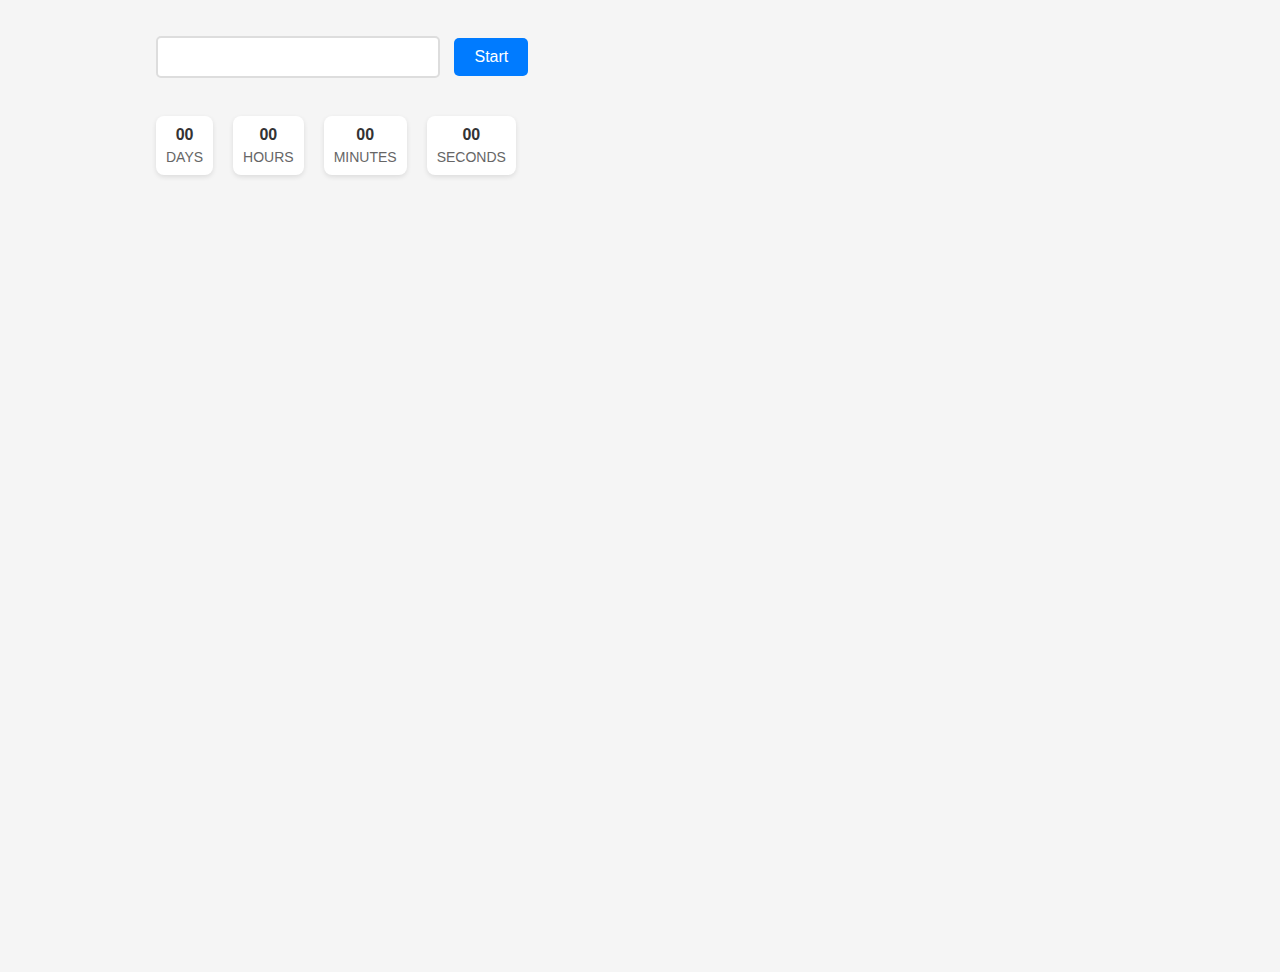
<file: src/1-timer.html>
<!DOCTYPE html>
<html lang="en">
<head>
    <meta charset="UTF-8">
    <meta name="viewport" content="width=device-width, initial-scale=1.0">
    <title>Timer</title>
    <link rel="stylesheet" href="./css/1-timer.css">
</head>
<body>
    <div class="input-group">
    <input type="text" id="datetime-picker" />
    <button type="button" data-start>Start</button>
    </div>
    <div class="timer">
        <div class="field">
            <span class="value" data-days>00</span>
            <span class="label">Days</span>
        </div>
        <div class="field">
            <span class="value" data-hours>00</span>
            <span class="label">Hours</span>
        </div>
        <div class="field">
            <span class="value" data-minutes>00</span>
            <span class="label">Minutes</span>
        </div>
        <div class="field">
            <span class="value" data-seconds>00</span>
            <span class="label">Seconds</span>
        </div>
    </div>

    <script type="module" src="./js/1-timer.js"></script>
</body>
</html>
</file>
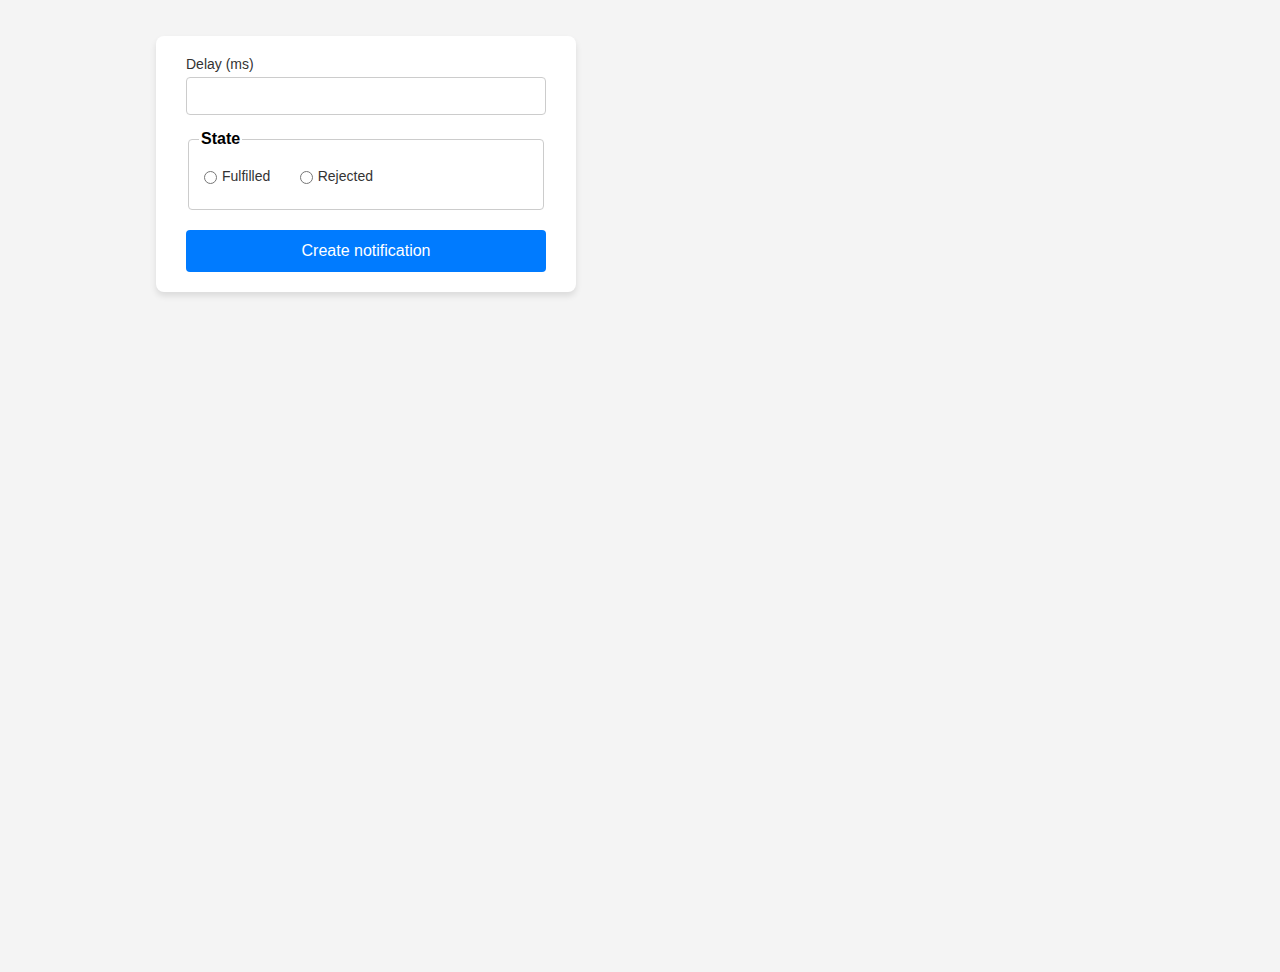
<file: src/2-snackbar.html>
<!DOCTYPE html>
<html lang="en">
<head>
    <meta charset="UTF-8">
    <meta name="viewport" content="width=device-width, initial-scale=1.0">
    <title>Snackbar</title>
    <link rel="stylesheet" href="./css/2-snackbar.css">
</head>
<body>
    <form class="form">
        <label>
            Delay (ms)
            <input type="number" name="delay" required />
        </label>
    
        <fieldset>
            <legend>State</legend>
            <label>
                <input type="radio" name="state" value="fulfilled" required />
                Fulfilled
            </label>
            <label>
                <input type="radio" name="state" value="rejected" required />
                Rejected
            </label>
        </fieldset>
    
        <button type="submit">Create notification</button>
    </form>

    <script type="module" src="./js/2-snackbar.js"></script>
</body>
</html>
</file>
<file: src/css/1-timer.css>
body {
    font-family: 'Arial', sans-serif;
    display: flex;
    justify-content: start;
    align-items: start;
    height: 100vh;
    background-color: #f5f5f5;
    padding: 36px 156px;
    margin: 0;
    flex-direction: column;
}

.timer {
    display: flex;
    gap: 20px;
    margin-top: 20px;
    justify-content: start;
}

.field {
    display: flex;
    flex-direction: column;
    align-items: center;
    padding: 10px;
    background-color: #ffffff;
    border-radius: 8px;
    box-shadow: 0 2px 5px rgba(0, 0, 0, 0.1);
}

.value {
    font-size: 48x;
    color: #333333;
    font-weight: bold;
}

.label {
    font-size: 14px;
    color: #666666;
    text-transform: uppercase;
    margin-top: 5px;
}

#datetime-picker {
    padding: 10px 15px;
    width: 250px;
    font-size: 16px;
    border: 2px solid #ddd;
    border-radius: 5px;
    margin-right: 10px;
    transition: border-color 0.3s ease;
}

#datetime-picker:focus {
    border-color: #007bff;
    outline: none;
    box-shadow: 0 0 5px rgba(0, 123, 255, 0.5);
}

button[data-start] {
    padding: 10px 20px;
    background-color: #007bff;
    color: white;
    border: none;
    border-radius: 5px;
    font-size: 16px;
    cursor: pointer;
    transition: background-color 0.3s ease;
    margin-bottom: 20px;
}

button[data-start]:hover {
    background-color: #0056b3;
}

button[data-start]:disabled {
    background-color: #cccccc;
    cursor: not-allowed;
}
</file>
<file: src/css/2-snackbar.css>
body {
    font-family: Arial, sans-serif;
    background-color: #f4f4f4;
    display: flex;
    justify-content: start;
    align-items: start;
    height: 100vh;
    padding: 36px 156px;
    margin: 0;
}

.form {
    background-color: #ffffff;
    padding: 20px 30px;
    border-radius: 8px;
    box-shadow: 0 4px 6px rgba(0, 0, 0, 0.1);
    width: 360px;
}

label {
    display: block;
    margin-bottom: 15px;
    font-size: 14px;
    color: #333333;
}

input[type="number"] {
    width: 100%;
    padding: 10px;
    border: 1px solid #ccc;
    border-radius: 4px;
    margin-top: 5px;
    font-size: 14px;
    box-sizing: border-box;
}

fieldset {
    border: 1px solid #ccc;
    padding: 10px;
    border-radius: 4px;
    margin-bottom: 20px;
    box-sizing: border-box;
}

legend {
    font-weight: bold;
    margin-bottom: 10px;
}

fieldset label {
    display: inline-flex;
    align-items: center;
    margin-right: 20px;
    font-size: 14px;
}

input[type="radio"] {
    margin-right: 5px;
}

button {
    width: 100%;
    padding: 12px;
    border: none;
    border-radius: 4px;
    background-color: #007bff;
    color: #ffffff;
    font-size: 16px;
    cursor: pointer;
    transition: background-color 0.3s ease;
}

button:hover {
    background-color: #0056b3;
}
</file>
